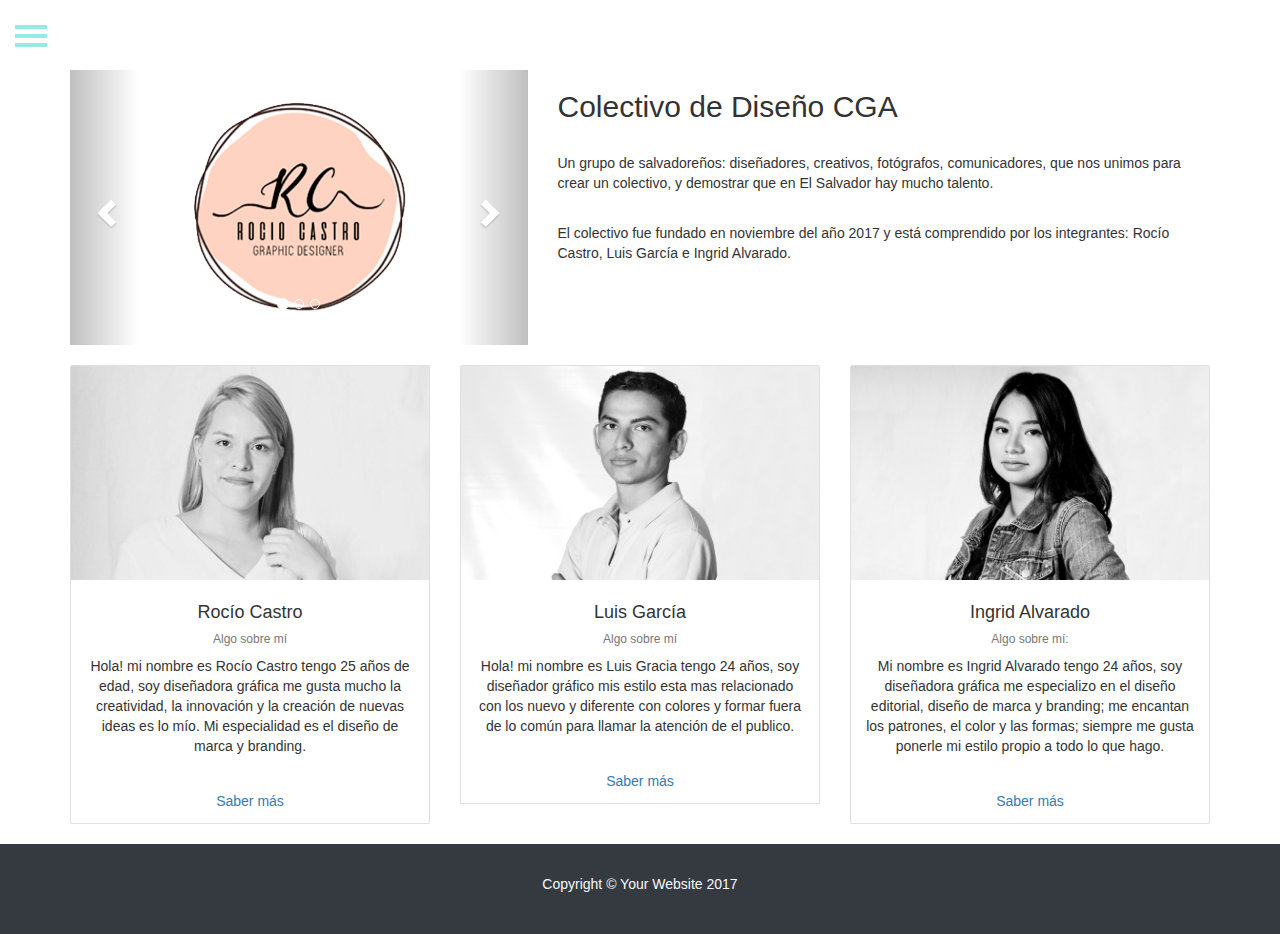
<file: index.html>
<!DOCTYPE html>
<html lang="en">

<head>
  <meta charset="utf-8">
  <meta name="viewport" content="width=device-width, initial-scale=1, shrink-to-fit=no">
  <meta name="description" content="">
  <meta name="author" content="">
  <title>Colectivo CGA</title>
  <!-- Bootstrap core CSS-->
  <link href="css/bootstrap/bootstrap.css" rel="stylesheet">
  <link href="css/menu-sidebar.css" rel="stylesheet">
  <link href="css/style.css" rel="stylesheet">
</head>

<body>
  <div class="container-fluid nopadding">
    <div id="wrapper">
      <div class="overlay"></div>
      <nav class="navbar navbar-inverse navbar-fixed-top"
      id="sidebar-wrapper" role="navigation">
      <ul class="nav sidebar-nav">
        <li class="sidebar-brand">
          <a href="#">Home</a>
        </li>
        <li><a href="views/rocio.html">Rocio</a></li>
        <li><a href="views/luis.html">Luis</a></li>
        <li><a href="views/ingrid.html">Ingrid</a></li>      
      </ul>
    </nav>


    <section id="page-content-wrapper">
      <button type="button" class="hamburger is-closed" data-toggle="offcanvas">
        <span class="hamb-top"></span>
        <span class="hamb-middle"></span>
        <span class="hamb-bottom"></span>
      </button>

      <article class="container">
        <div class="row">
          <div class="col-md-5">
            <article id="myslide" class="carousel slide">
                <ol class="carousel-indicators">
                   <li class="active" data-target="#myslide" data-slide-to="0"></li>
                   <li data-target="#myslide" data-slide-to="1"></li>
                   <li data-target="#myslide" data-slide-to="2"></li>
                </ol>
                <div class="carousel-inner">
                  <div class="item active">
                    <img src="img/logo 1.png" class="adaptar">
                  </div>
                    <div class="item">
                    <img src="img/logo 2.png" class="adaptar">
                  </div>
                   <div class="item">
                    <img src="img/logo 3.png" class="adaptar">
                  </div>
                </div>
                <a href="#myslide" class="left carousel-control" data-slide="prev">
                  <span class="glyphicon glyphicon-chevron-left"></span>
                </a>
                <a href="#myslide" class="right carousel-control" data-slide="next">
                  <span class="glyphicon glyphicon-chevron-right"></span>
                </a>
            </article>
            <!-- <img src="img/logos.png" class="adaptar img-fluid"> -->
          </div>
          <div class="col-md-7">
            <h2 class="section-heading">Colectivo de Diseño CGA</h2>
            <br>
            <p class="">Un grupo de salvadoreños: diseñadores, creativos, fotógrafos, comunicadores, que nos unimos para crear un colectivo, y demostrar que en El Salvador hay mucho talento.</p>
            <br>
            <p class="">El colectivo fue fundado en noviembre del año 2017 y está comprendido por los integrantes: Rocío Castro, Luis García e Ingrid Alvarado.</p>
            <br>

          </div>
        </div>
        <br>
        <div class="row">
          <div class="col-md-4">
           <div class="card text-center">
            <img class="adaptar img-fluid" src="img/rocio.png">
            <div class="card-body">
              <h4 class="section-heading">Roc&iacute;o Castro</h4>
              <h6 class="text-muted">Algo sobre mí</h6>
              <p>Hola! mi nombre es Rocío Castro tengo 25 años de edad, soy diseñadora gráfica me gusta mucho la creatividad, la innovación y la creación de nuevas ideas es lo mío. Mi especialidad es el diseño de marca y branding.</p>
            </div>
            <div class="card-footer">
              <a href="views/rocio.html">Saber más</a>
            </div>
          </div>
        </div>
        <div class="col-md-4">
         <div class="card text-center">
          <img class="adaptar img-fluid" src="img/luis.png">
          <div class="card-body">
            <h4 class="section-heading">Luis Garc&iacute;a</h4>
            <h6 class="text-muted">Algo sobre mí</h6>
            <p>Hola! mi nombre es Luis Gracia tengo 24 años, soy diseñador gráfico mis estilo esta mas relacionado con los nuevo y diferente con colores y formar fuera de lo común para llamar la atención de el publico.</p>
          </div>
          <div class="card-footer">
            <a href="views/luis.html">Saber más</a>
          </div>
        </div>
      </div>
      <div class="col-md-4">
       <div class="card text-center">
        <img class="adaptar img-fluid" src="img/ingrid.png">
        <div class="card-body">
          <h4 class="section-heading">Ingrid Alvarado</h4>
          <h6 class="text-muted">Algo sobre mí:</h6>
          <p>Mi nombre es Ingrid Alvarado tengo 24 años, soy diseñadora gráfica me especializo en el diseño editorial, diseño de marca y branding; me encantan los patrones, el color y las formas; siempre me gusta ponerle mi estilo propio a todo lo que hago.</p>
        </div>
        <div class="card-footer">
          <a href="views/ingrid.html">Saber más</a>
        </div>
      </div>
    </div>

  </div>

</article>
<br>
<footer class="py-5 bg-dark">
  <div class="container">
    <p class="m-0 text-center text-white">Copyright &copy; Your Website 2017</p>
  </div>
</footer>
</section>
</div>
</div>

<!-- Bootstrap core JavaScript-->
<script src="js/jquery/jquery-1.12.4.js"></script>
<script src="js/bootstrap/bootstrap.js"></script>
<script type="text/javascript">
  $(document).ready(function () {
    var trigger = $('.hamburger'),
    overlay = $('.overlay'),
    isClosed = false;

    trigger.click(function () {
      hamburger_cross();      
    });

    function hamburger_cross() {

      if (isClosed == true) {          
        overlay.hide();
        trigger.removeClass('is-open');
        trigger.addClass('is-closed');
        isClosed = false;
      } else {   
        overlay.show();
        trigger.removeClass('is-closed');
        trigger.addClass('is-open');
        isClosed = true;
      }
    }

    $('[data-toggle="offcanvas"]').click(function () {
      $('#wrapper').toggleClass('toggled');
    });  
  });
</script> 
</div>
</body>

</html>
</file>
<file: css/menu-sidebar.css>
body {
    position: relative;
    overflow-x: hidden;
}
body,
html { height: 100%;}
.nav .open > a, 
.nav .open > a:hover, 
.nav .open > a:focus {background-color: transparent;}

/*-------------------------------*/
/*           Wrappers            */
/*-------------------------------*/

#wrapper {
    padding-left: 0;
    -webkit-transition: all 0.5s ease;
    -moz-transition: all 0.5s ease;
    -o-transition: all 0.5s ease;
    transition: all 0.5s ease;
}

#wrapper.toggled {
    padding-left: 220px;
}

#sidebar-wrapper {
    z-index: 1000;
    left: 220px;
    width: 0;
    height: 100%;
    margin-left: -220px;
    overflow-y: auto;
    overflow-x: hidden;
    background: #1a1a1a;
    -webkit-transition: all 0.5s ease;
    -moz-transition: all 0.5s ease;
    -o-transition: all 0.5s ease;
    transition: all 0.5s ease;
}

#sidebar-wrapper::-webkit-scrollbar {
  display: none;
}

#wrapper.toggled #sidebar-wrapper {
    width: 220px;
}

#page-content-wrapper {
    width: 100%;
    padding-top: 70px;
}

#wrapper.toggled #page-content-wrapper {
    position: absolute;
    margin-right: -220px;
}

/*-------------------------------*/
/*     Sidebar nav styles        */
/*-------------------------------*/

.sidebar-nav {
    position: absolute;
    top: 0;
    width: 220px;
    margin: 0;
    padding: 0;
    list-style: none;
}

.sidebar-nav li {
    position: relative; 
    line-height: 20px;
    display: inline-block;
    width: 100%;
}

.sidebar-nav li:before {
    content: '';
    position: absolute;
    top: 0;
    left: 0;
    z-index: -1;
    height: 100%;
    width: 3px;
    background-color: rgb(118, 165, 175);
    -webkit-transition: width .2s ease-in;
      -moz-transition:  width .2s ease-in;
       -ms-transition:  width .2s ease-in;
            transition: width .2s ease-in;

}
.sidebar-nav li:first-child a {
    color: #fff;
    background-color: rgb(108, 106, 106); /*este es el color de el menu*/
}
.sidebar-nav li:nth-child(2):before {
    background-color: rgb(250, 192, 170);   
}
.sidebar-nav li:nth-child(3):before {
    background-color: rgb(133, 187, 187);   
}
.sidebar-nav li:nth-child(4):before {
    background-color: rgb(4, 4, 4);   
}
.sidebar-nav li:nth-child(5):before {
    background-color: #279636;   
}

.sidebar-nav li:hover:before,
.sidebar-nav li.open:hover:before {
    width: 100%;
    -webkit-transition: width .2s ease-in;
      -moz-transition:  width .2s ease-in;
       -ms-transition:  width .2s ease-in;
            transition: width .2s ease-in;

}

.sidebar-nav li a {
    display: block;
    color: #ddd;
    text-decoration: none;
    padding: 10px 15px 10px 30px;    
}

.sidebar-nav li a:hover,
.sidebar-nav li a:active,
.sidebar-nav li a:focus,
.sidebar-nav li.open a:hover,
.sidebar-nav li.open a:active,
.sidebar-nav li.open a:focus{
    color: #fff;
    text-decoration: none;
    background-color: transparent;
}

.sidebar-nav > .sidebar-brand {
    height: 65px;
    font-size: 20px;
    line-height: 44px;
}
.sidebar-nav .dropdown-menu {
    position: relative;
    width: 100%;
    padding: 0;
    margin: 0;
    border-radius: 0;
    border: none;
    background-color: #222;
    box-shadow: none;
}

/*-------------------------------*/
/*       Hamburger-Cross         */
/*-------------------------------*/

.hamburger {
  position: fixed;
  top: 20px;  
  z-index: 999;
  display: block;
  width: 32px;
  height: 32px;
  margin-left: 15px;
  background: transparent;
  border: none;
}
.hamburger:hover,
.hamburger:focus,
.hamburger:active {
  outline: none;
}
.hamburger.is-closed:before { /*este es el color del menu arriba*/
  content: '';
  display: block;
  width: 100px;
  font-size: 14px;
  color: rgb(118, 165, 175);
  line-height: 32px;
  text-align: center;
  opacity: 0;
  -webkit-transform: translate3d(0,0,0);
  -webkit-transition: all .35s ease-in-out;
}
.hamburger.is-closed:hover:before {
  opacity: 1;
  display: block;
  -webkit-transform: translate3d(-100px,0,0);
  -webkit-transition: all .35s ease-in-out;
}

.hamburger.is-closed .hamb-top,
.hamburger.is-closed .hamb-middle,
.hamburger.is-closed .hamb-bottom,
.hamburger.is-open .hamb-top,
.hamburger.is-open .hamb-middle,
.hamburger.is-open .hamb-bottom {
  position: absolute;
  left: 0;
  height: 4px;
  width: 100%;
}
.hamburger.is-closed .hamb-top,
.hamburger.is-closed .hamb-middle,
.hamburger.is-closed .hamb-bottom {
  background-color: rgb(150, 234, 227); /*este es el color de rayitas de la hambuegesa*/
}
.hamburger.is-closed .hamb-top { 
  top: 5px; 
  -webkit-transition: all .35s ease-in-out;
}
.hamburger.is-closed .hamb-middle {
  top: 50%;
  margin-top: -2px;
}
.hamburger.is-closed .hamb-bottom {
  bottom: 5px;  
  -webkit-transition: all .35s ease-in-out;
}

.hamburger.is-closed:hover .hamb-top {
  top: 0;
  -webkit-transition: all .35s ease-in-out;
}
.hamburger.is-closed:hover .hamb-bottom {
  bottom: 0;
  -webkit-transition: all .35s ease-in-out;
}
.hamburger.is-open .hamb-top,
.hamburger.is-open .hamb-middle,
.hamburger.is-open .hamb-bottom {
  background-color: rgb(94, 93, 93);
}
.hamburger.is-open .hamb-top,
.hamburger.is-open .hamb-bottom {
  top: 50%;
  margin-top: -2px;  
}
.hamburger.is-open .hamb-top { 
  -webkit-transform: rotate(45deg);
  -webkit-transition: -webkit-transform .2s cubic-bezier(.73,1,.28,.08);
}
.hamburger.is-open .hamb-middle { display: none; }
.hamburger.is-open .hamb-bottom {
  -webkit-transform: rotate(-45deg);
  -webkit-transition: -webkit-transform .2s cubic-bezier(.73,1,.28,.08);
}
.hamburger.is-open:before {
  content: '';
  display: block;
  width: 100px;
  font-size: 14px;
  color: rgb(255, 255, 255);
  line-height: 32px;
  text-align: center;
  opacity: 0;
  -webkit-transform: translate3d(0,0,0);
  -webkit-transition: all .35s ease-in-out;
}
.hamburger.is-open:hover:before {
  opacity: 1;
  display: block;
  -webkit-transform: translate3d(-100px,0,0);
  -webkit-transition: all .35s ease-in-out;
}

/*-------------------------------*/
/*            Overlay            */
/*-------------------------------*/
</file>
<file: css/style.css>
@charset "utf-8";

*{
  margin: 0;
  padding: 0;
}

body, html {
  width: 100%;
  height: 100%;
}
.nopadding{
padding: 0 !important;
}

.nomargin{
  margin:0 !important;
}
.dvfooter{
  min-height: 500px;
}
.mb-4{
  margin-bottom: 4%;
}
.overlay {
    position: fixed;
    display: none;
    width: 100%;
    height: 100%;
    top: 0;
    left: 0;
    right: 0;
    bottom: 0;
    background-color: rgba(154, 200, 233,0.4); /*este es el color de trasparencia menu*/
    z-index: 1;
}

.imagen { 
  width: 150px;
  height: 150px;
  border-radius: 150px; 
  -webkit-border-radius: 150px; 
  -moz-border-radius: 150px; 
  background: url(../img/foto-de-perfil.jpg) 
  no-repeat; 
  box-shadow: 0 0 8px rgba(0, 0, 0, 1.0); 
  -webkit-box-shadow: 0 0 8px rgba(0, 0, 0, .8); 
  -moz-box-shadow: 0 0 8px rgba(0, 0, 0, .8); 
}

div > ul > li{
  background: 
}




.contenedor{ 
     background-color: rgb(85, 201, 192) !important;
     -webkit-background-color: rgb(255, 255, 255); 
     -moz-background-color: rgb(255, 255, 255);
     padding: 5px; 
     width: 300px; 
     border-radius: 150px; 
     -webkit-border-radius: 150px; 
     -moz-border-radius: 150px; 
     box-shadow: 1px 1px 10px rgb(75, 75, 75);
    
}

.img-fluid{
  width: 100%;
  height: auto;
}

.card {
  position: relative;
  display: block;
  min-width: 0;
  word-wrap: break-word;
  background-color: rgb(255, 255, 255);
  border: 1px solid rgba(0,0,0,.125);
  border-radius: 0.25rem;
}

.card-body, .card-footer {
  padding: 1.25rem;
}

.py-5 {
    padding-top: 3rem!important;
    padding-bottom: 3rem!important;
} 
.bg-dark {
   color: rgb(248, 248, 248);
    background-color: rgb(52, 58, 64);!important;
}
</file>
